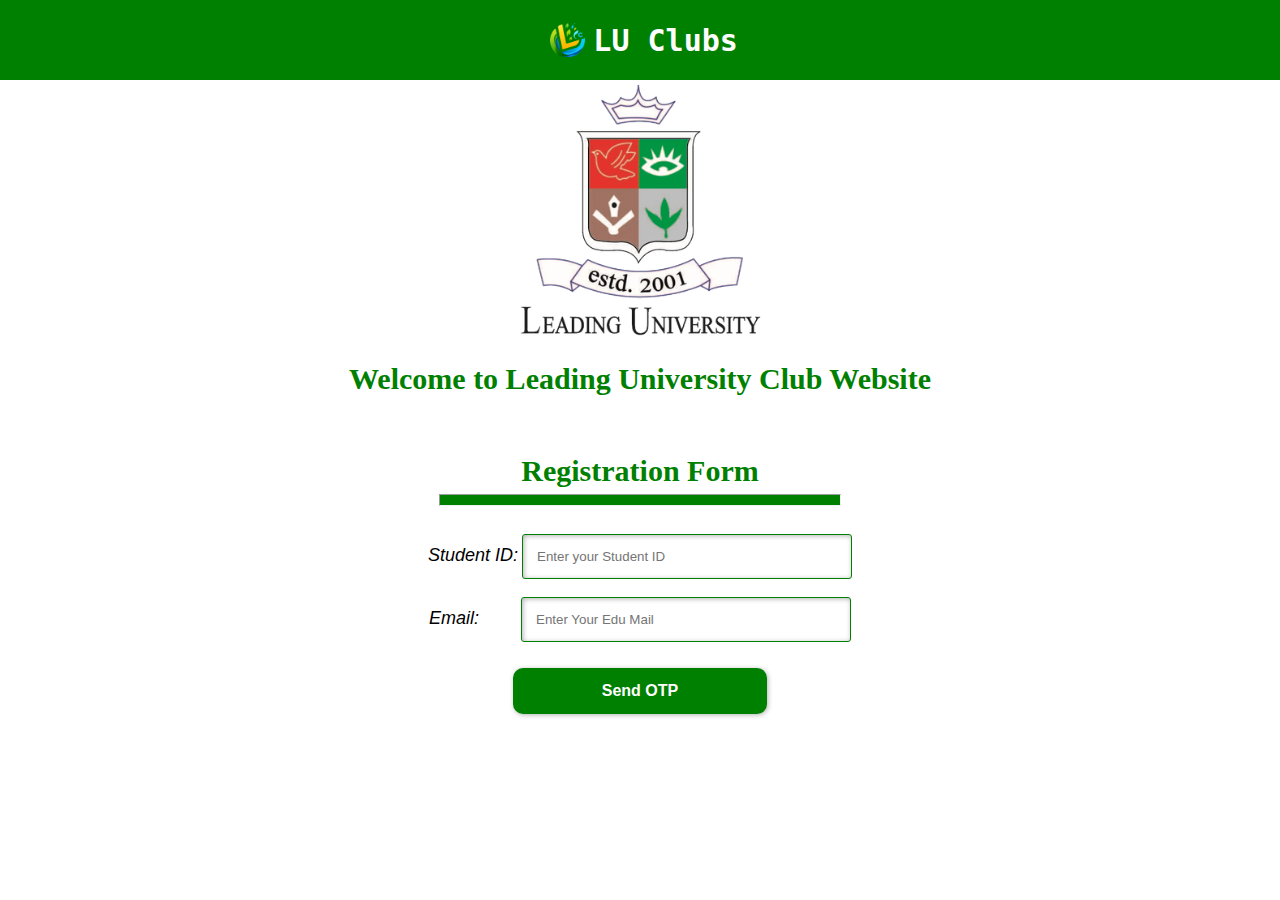
<file: index.html>
<!DOCTYPE html>
<html>
    <head>
        <title>LU Clubs </title>
        <link rel="stylesheet" href="style.css">
    </head>
    <body>
        
        <nav>
            <div class="logo">
                <img class="club-icon" src="/assets/Polish_20240112_231029231.png" alt="">
                <h1 class="heading">LU Clubs</h1>
            </div>
        </nav>

        <img src="unilogo.png">
        <h1 class="welcome">Welcome to Leading University Club Website</h1><br>
        <div class="main">
            <div class="login">
                <h1 id="login">Registration Form</h1><hr><br>
                <div class="fr">
                    <div>
                <form action="cotp.html" id="login" method="post">
                    <label>Student ID:</label>
                    <input type="number" id="stdid" placeholder="Enter your Student ID" required>
                    <br><br>

                    <label>Email:</label>
                    <input type="email" id="stdid" class="email" placeholder="Enter Your Edu Mail" required><br><br> 
                    
                    <input type="submit" id="otp" value="Send OTP">
                    </div>
                </div>
                    
                </form>
            </div>
        </div>

        <script>  
            let student_id = document.getElementById('stdid');
            let submit = document.getElementById('otp');
            
            
            
            submit.addEventListener('click', (e) => { 
                e.preventDefault()
                let value = student_id.value.toString();
                let length = value.length; 
                if(length < 10){
                    alert('Enter Valid Id');
                }
                else{
                    window.location.href = 'cotp.html';
                    alert('An OTP code is sending on your email address')
                }
            });
            
        </script>
    </body>
</html>
</file>
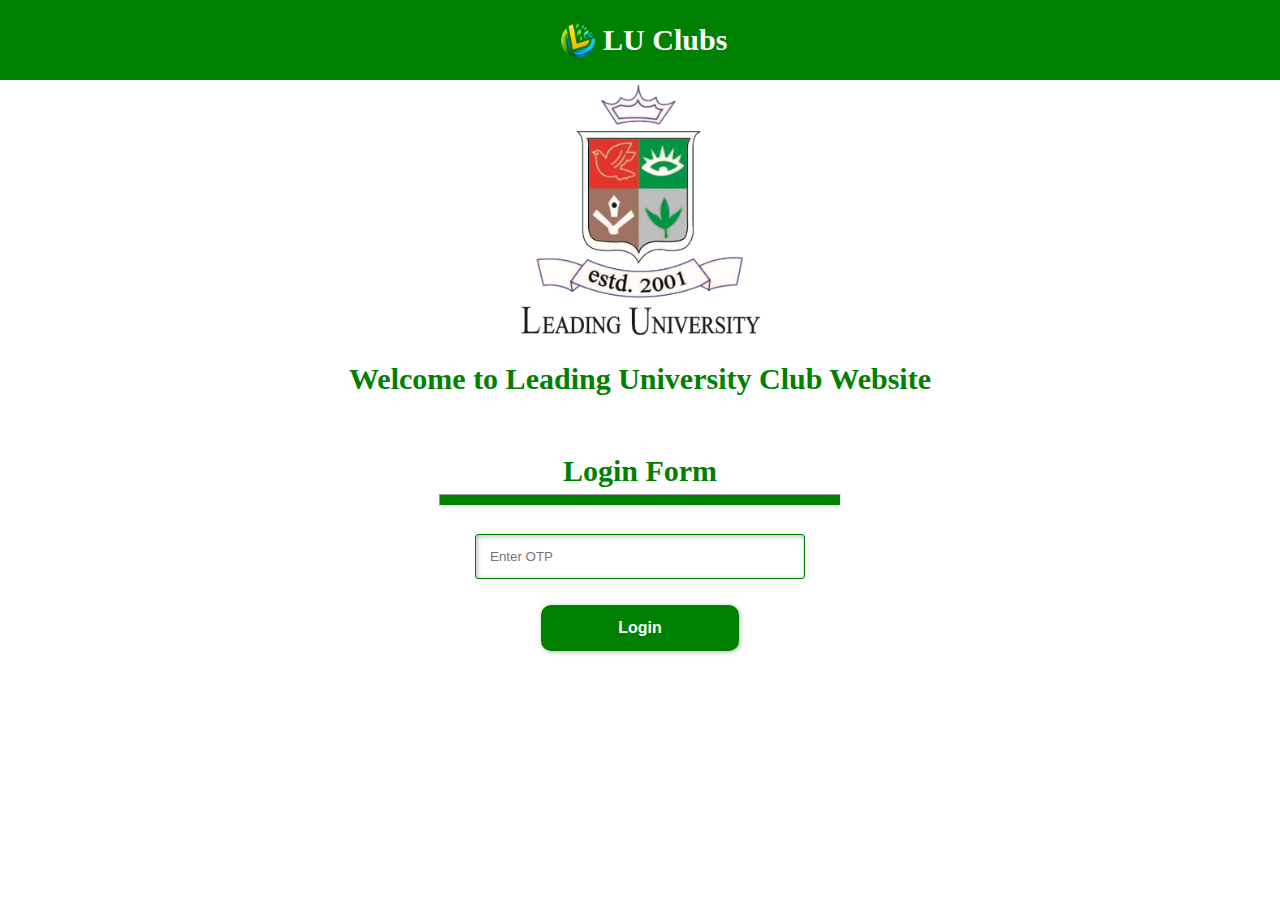
<file: cotp.html>
<!DOCTYPE html>
<html>
    <head>
        <title>LU Clubs </title>
        <link rel="stylesheet" href="cotp.css">
    </head>
    <body>

        <nav>
            <div class="logo">
                <img class="club-icon" src="/assets/Polish_20240112_231029231.png" alt="">
                <h1 class="heading">LU Clubs</h1>
            </div>
        </nav>

        <img src="unilogo.png">
        <h1>Welcome to Leading University Club Website</h1><br>
        <div class="main">
            <div class="login">
                <h1>Login Form</h1><hr><br>
            <div class="fr">
                <div>
                

                    <input type="number" id="otp" placeholder="Enter OTP" required><br><br>
                    <button id="submit">Login</button>      
                
            </div>
        </div>


            <script>
                document.getElementById('submit').addEventListener('click', (e) => {
                    e.preventDefault()
                const otp = document.getElementById('otp').value;
       
        if(otp.toString().length === 4) {
            window.location.href="home-page.html"
            alert('Successfully registered')
        } 
        else {
            alert('Enter Valid Otp');
        }
    });
            </script>
    </body>
</html>
</file>
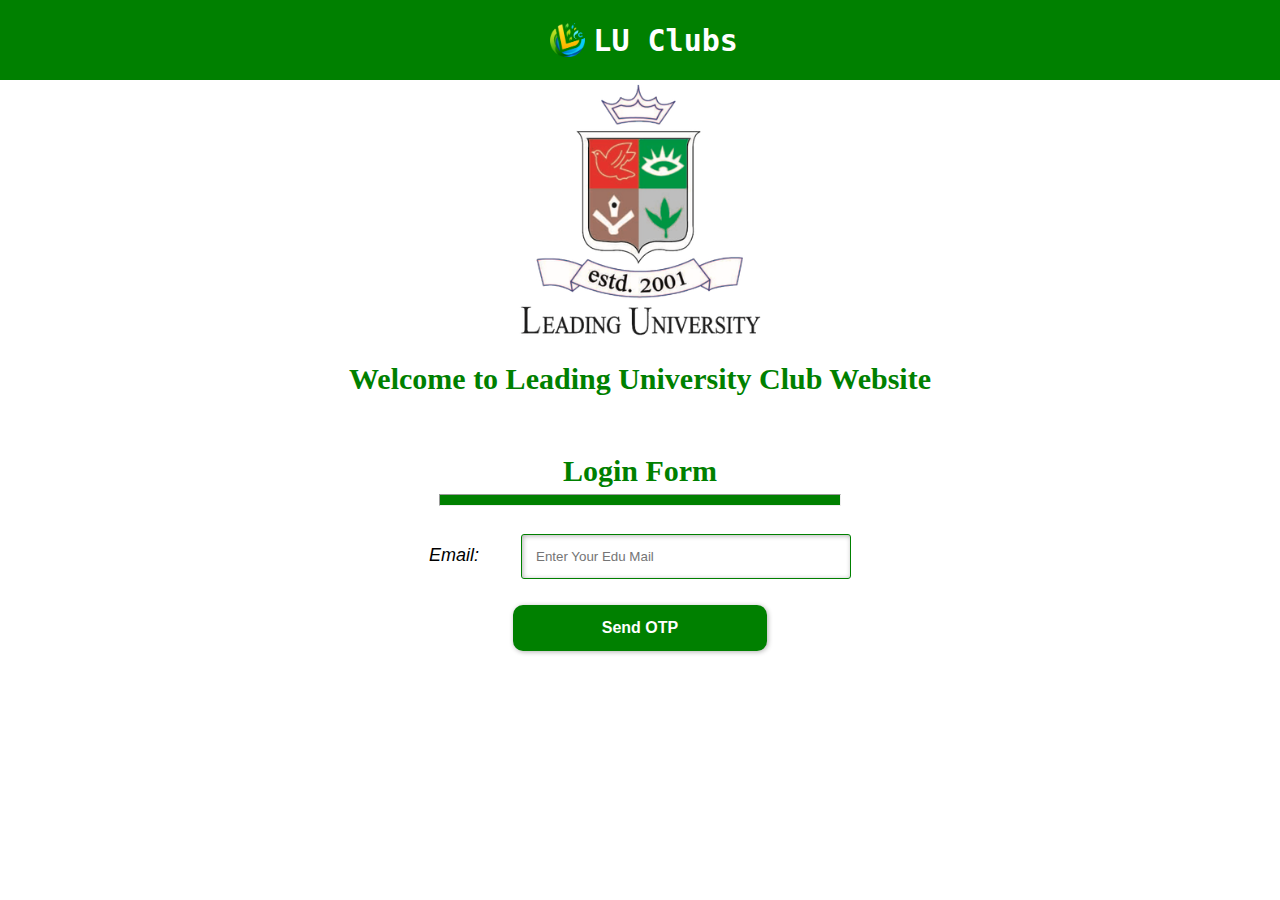
<file: login.html>
<!DOCTYPE html>
<html>
    <head>
        <title>LU Clubs </title>
        <link rel="stylesheet" href="login.css">
    </head>
    <body>

        <nav>
            <div class="logo">
                <img class="club-icon" src="/assets/Polish_20240112_231029231.png" alt="">
                <h1 class="heading">LU Clubs</h1>
            </div>
        </nav>

        <img src="unilogo.png">
        <h1 class="welcome">Welcome to Leading University Club Website</h1><br>
        <div class="main">
            <div class="login">
                <h1 id="login">Login Form</h1><hr><br>
                <div class="fr">
                    <div>
                <form action="cotp.html" id="login" method="post">
                    
                    <label>Email:</label>
                    <input type="email" id="stdid" class="email" placeholder="Enter Your Edu Mail" required> <br><br>
                    
                    <input type="submit" id="otp" value="Send OTP">
                    </div>
                </div>
                    
                </form>
            </div>
        </div>

        <script>  
            let student_id = document.getElementById('stdid');
            let submit = document.getElementById('otp');
            
            
            
            submit.addEventListener('click', (e) => { 
                e.preventDefault()
                let value = student_id.value.toString();
                let length = value.length; 
                if(length < 10){
                    alert('Enter Valid Id');
                }
                else{
                    window.location.href = 'cotp.html';
                    alert('An OTP code is sending on your email address')
                }
            });
            
        </script>
    </body>
</html>
</file>
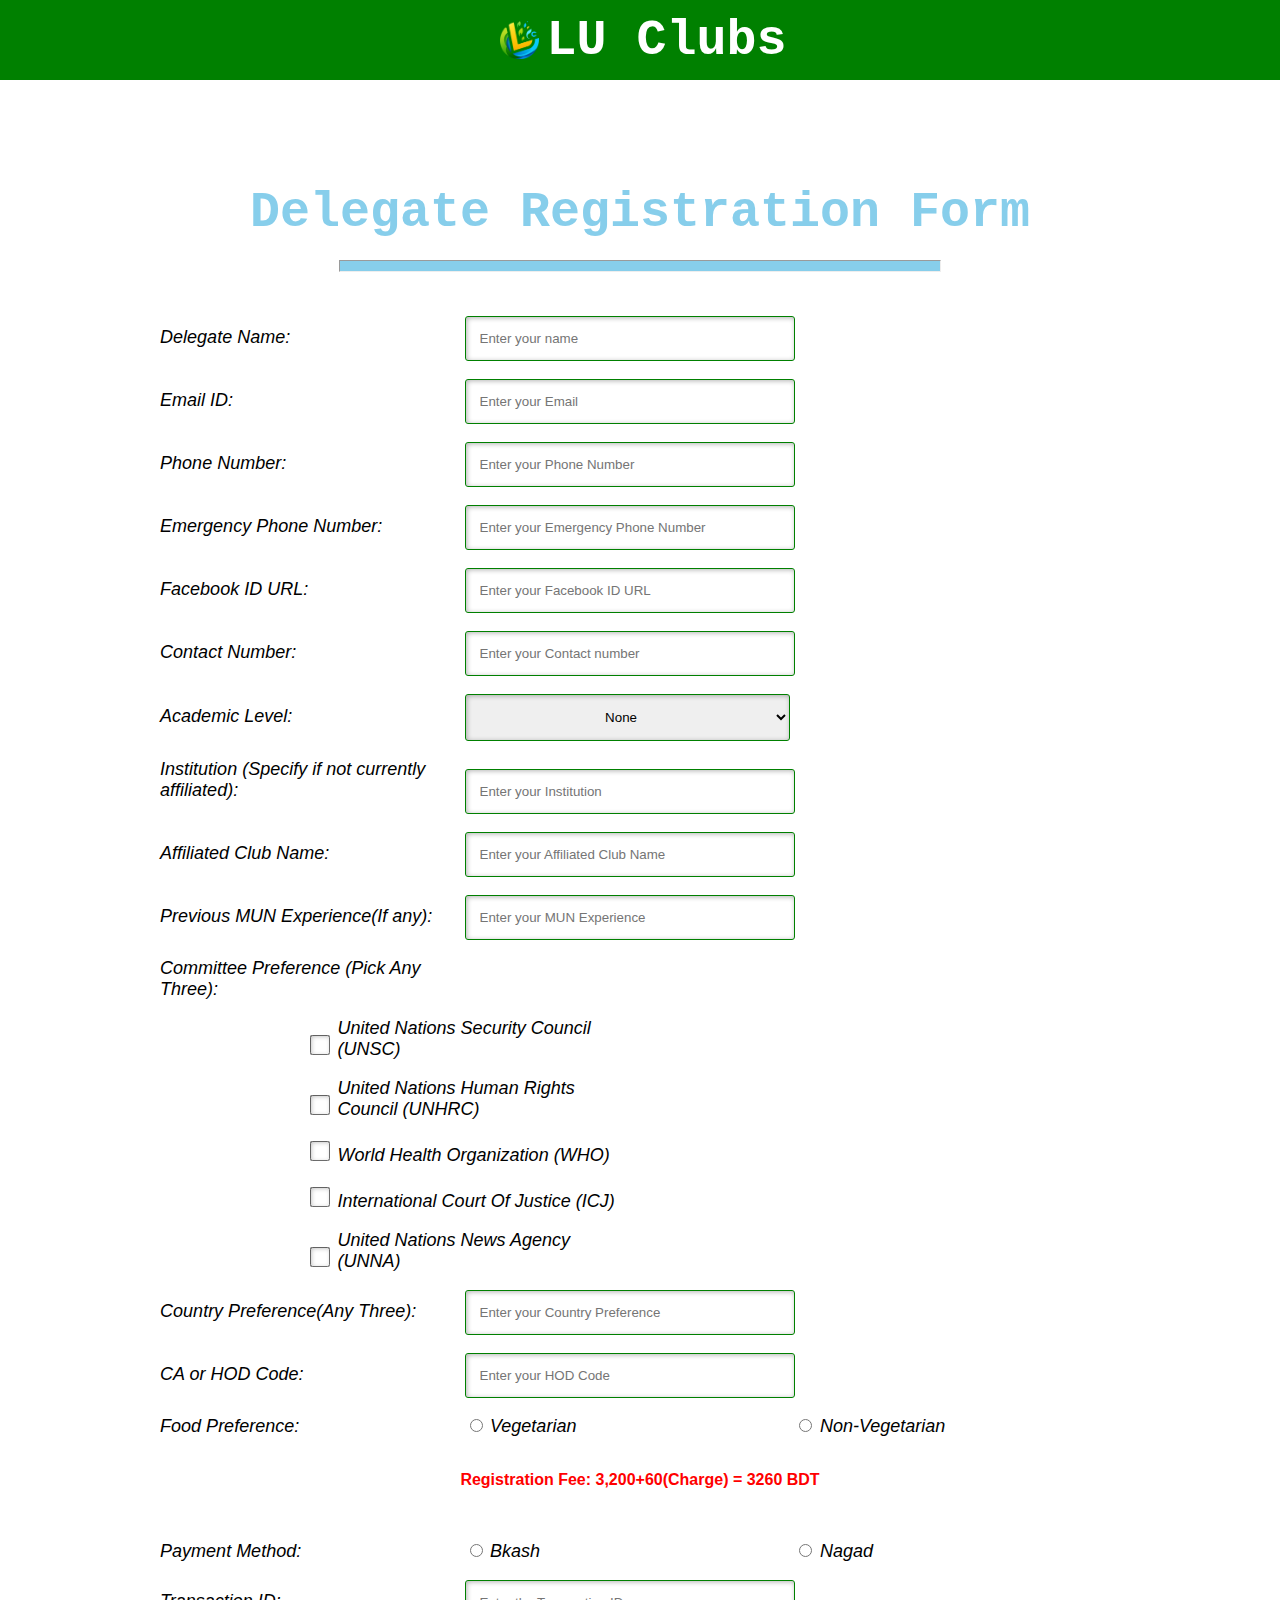
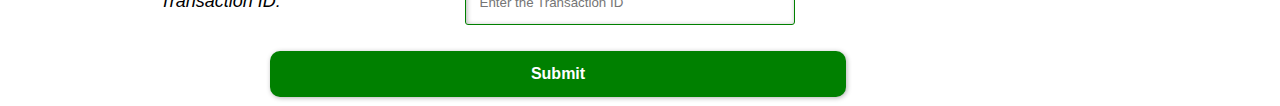
<file: LUIMUN-reg.html>
<!DOCTYPE html>
<html lang="en">
<head>
    <meta charset="UTF-8">
    <meta name="viewport" content="width=device-width, initial-scale=1.0">
    <link rel="stylesheet" href="LUIMUN-reg.css">
    <title>Document</title>
</head>
<body>
    <nav>
        <div class="logo">
            <img class="club-icon" src="/assets/Polish_20240112_231029231.png" alt="">
            <h1 class="luclubs">LU Clubs</h1>
        </div>
    </nav><br><br><br>

    <div class="main">
        <div class="login">
            <h1 class="login">Delegate Registration Form</h1><hr><br><br>

            <div class="fr">
                <div>
                <form action="#" class="login" method="post"> 

                    <label>Delegate Name:</label>
                    <input type="text" id="stdid" placeholder="Enter your name" required>
                    <br><br>

                    <label>Email ID:</label>
                    <input type="email" id="stdid" placeholder="Enter your Email" required>
                    <br><br>

                    <label>Phone Number:</label>
                    <input type="number" id="stdid" placeholder="Enter your Phone Number" required>
                    <br><br>

                    <label>Emergency Phone Number:</label>
                    <input type="number" id="stdid" placeholder="Enter your Emergency Phone Number" required>
                    <br><br>

                    <label>Facebook ID URL:</label>
                    <input type="text" id="stdid" placeholder="Enter your Facebook ID URL" required>
                    <br><br>

                    <label>Contact Number:</label>
                    <input type="number" id="stdid" placeholder="Enter your Contact number" required>
                    <br><br>

                    <label>Academic Level:</label>
<!-- make a styled dropdown for it -->
                    <select name="Academic Level" id="stdid" class="dropdown-style">
                        <option value="none">None</option>
                        <option value="School">School</option>
                        <option value="College">College</option>
                        <option value="University">University</option>
                    </select>
                    <br><br>

                    <label>Institution (Specify if not currently affiliated):</label>
                    <input type="text" id="stdid" placeholder="Enter your Institution" required>
                    <br><br>

                    <label>Affiliated Club Name:</label>
                    <input type="text" id="stdid" placeholder="Enter your Affiliated Club Name" required>
                    <br><br>

                    <label>Previous MUN Experience(If any):</label>
                    <input type="text" id="stdid" placeholder="Enter your MUN Experience">
                    <br><br>

                    <!-- <label>Committee Preference(Pick Any Three):</label>
                    <br><br>
                    <input type="checkbox" id="" value="UNSC" >
                    <label for="UNSC">United Nations Security Council (UNSC)</label>
                    <br><br>

                    <input type="checkbox" id="" value="UNHRC">
                    <label for="UNHRC">United Nations Human Rights Council (UNHRC)</label>
                    <br><br>

                    <input type="checkbox" id="" value="WHO">
                    <label for="WHO">World Health Organization (WHO)</label>
                    <br><br>

                    <input type="checkbox" id="" value="ICJ">
                    <label for="ICJ">International Court Of Justice (ICJ)</label>
                    <br><br>

                    <input type="checkbox" id="" value="UNNA">
                    <label for="UNNA">United Nations News Agency (UNNA)</label>
                    <br><br> -->

                    <label>Committee Preference (Pick Any Three):</label>
                    <br><br>
                
                    <input type="checkbox" id="UNSC" value="UNSC" onclick="limitCheckboxes()">
                    <label for="UNSC">United Nations Security Council (UNSC)</label>
                    <br><br>
                
                    <input type="checkbox" id="UNHRC" value="UNHRC" onclick="limitCheckboxes()">
                    <label for="UNHRC">United Nations Human Rights Council (UNHRC)</label>
                    <br><br>
                
                    <input type="checkbox" id="WHO" value="WHO" onclick="limitCheckboxes()">
                    <label for="WHO">World Health Organization (WHO)</label>
                    <br><br>
                
                    <input type="checkbox" id="ICJ" value="ICJ" onclick="limitCheckboxes()">
                    <label for="ICJ">International Court Of Justice (ICJ)</label>
                    <br><br>
                
                    <input type="checkbox" id="UNNA" value="UNNA" onclick="limitCheckboxes()">
                    <label for="UNNA">United Nations News Agency (UNNA)</label>
                    <br><br>

                    <label>Country Preference(Any Three):</label>
                    <input type="text" id="stdid" placeholder="Enter your Country Preference" required>
                    <br><br>

                    <label>CA or HOD Code:</label>
                    <input type="number" id="stdid" placeholder="Enter your HOD Code">
                    <br><br>

                    <label>Food Preference:</label>
                    <input type="radio" id="" value="Vegetarian">
                    <label for="Vegetarian">Vegetarian</label>

                    <input type="radio" id="" value="Non-Vegetarian">
                    <label for="Non-Vegetarian">Non-Vegetarian</label>
                    <br><br>

                    <p><b>Registration Fee: 3,200+60(Charge) = 3260 BDT</b></p>
                    <br><br>

                    <label>Payment Method:</label>
                    <input type="radio" id="" value="Bkash">
                    <label for="Bkash">Bkash</label>

                    <input type="radio" id="" value="Nagad">
                    <label for="Nagad">Nagad</label>
                    <br><br>
                    
                    <label>Transaction ID:</label>
                    <input type="text" id="stdid" placeholder="Enter the Transaction ID">
                    <br><br>

                    <input type="submit" id="otp" value="Submit">
                
            </div>
                </div>
                </form>
        </div>
    </div>    

    <script>
                function limitCheckboxes() {
            var checkboxes = document.querySelectorAll('input[type="checkbox"]');
            var checkedCount = 0;

            checkboxes.forEach(function(checkbox) {
                checkbox.addEventListener('change', function() {
                    if (this.checked) {
                        checkedCount++;
                    } else {
                        checkedCount--;
                    }

                    if (checkedCount > 3) {
                        alert("You can select only three committees.");
                        this.checked = false;
                        checkedCount--;
                    }
                });
            });
        }

    </script>
</body>
</html>
</file>
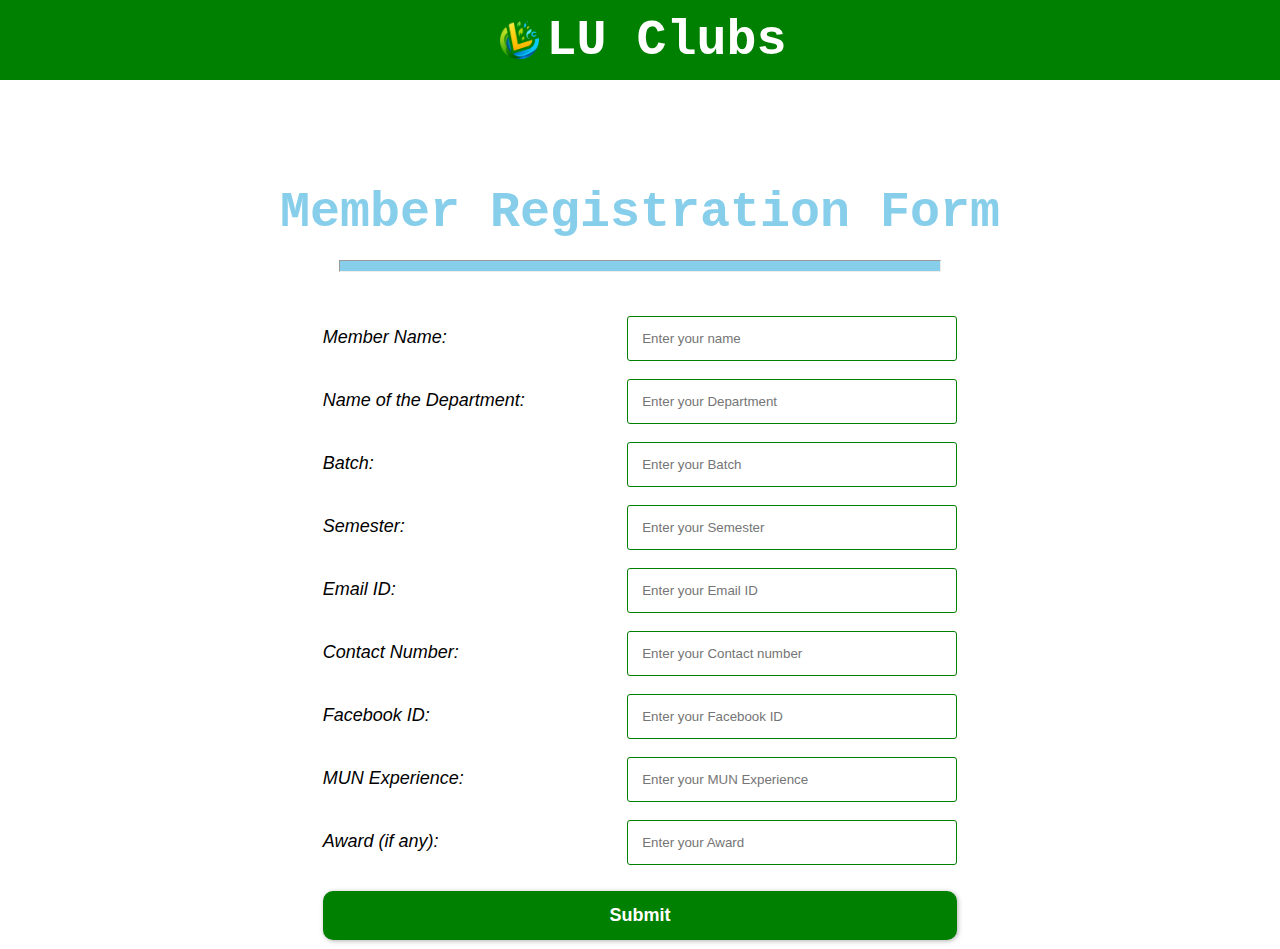
<file: LUMUNA-member_reg.html>
<!DOCTYPE html>
<html lang="en">
<head>
    <meta charset="UTF-8">
    <meta name="viewport" content="width=device-width, initial-scale=1.0">
    <link rel="stylesheet" href="LUMUNA-member_reg.css">
    <title>Document</title>
</head>
<body>
    <nav>

        <div class="logo">
            <img class="club-icon" src="/assets/Polish_20240112_231029231.png" alt="">
            <h1 class="luclubs">LU Clubs</h1>
        </div>
    </nav><br><br><br>

    <div class="main">
        <div class="">
            <h1 class="">Member Registration Form</h1><hr><br><br>

            <div class="fr">
                <div>
                <form action="#" class="login" method="post">   
                    <label>Member Name:</label>
                    <input type="text" id="stdid" placeholder="Enter your name" required>
                    <br><br>

                    <label>Name of the Department:</label>
                    <input type="text" id="stdid" placeholder="Enter your Department" required>
                    <br><br>

                    <label>Batch:</label>
                    <input type="number" id="stdid" placeholder="Enter your Batch" required max="2" min="2">
                    <br><br>

                    <label>Semester:</label>
                    <input type="number" id="stdid" placeholder="Enter your Semester" required max="1">
                    <br><br>

                    <label>Email ID:</label>
                    <input type="email" id="stdid" placeholder="Enter your Email ID" required>
                    <br><br>

                    <label>Contact Number:</label>
                    <input type="number" id="stdid" placeholder="Enter your Contact number" min="11" max="11" required>
                    <br><br>

                    <label>Facebook ID:</label>
                    <input type="text" id="stdid" placeholder="Enter your Facebook ID" required>
                    <br><br>

                    <label>MUN Experience:</label>
                    <input type="text" id="stdid" placeholder="Enter your MUN Experience" required>
                    <br><br>

                    <label>Award (if any):</label>
                    <input type="text" id="stdid" placeholder="Enter your Award">
                    <br><br>

                    <input class="submit" type="submit" id="otp" value="Submit">
              
              
                </div>
            </form>
            </div>
              
        </div>
    </div>    
</body>
</html>
</file>
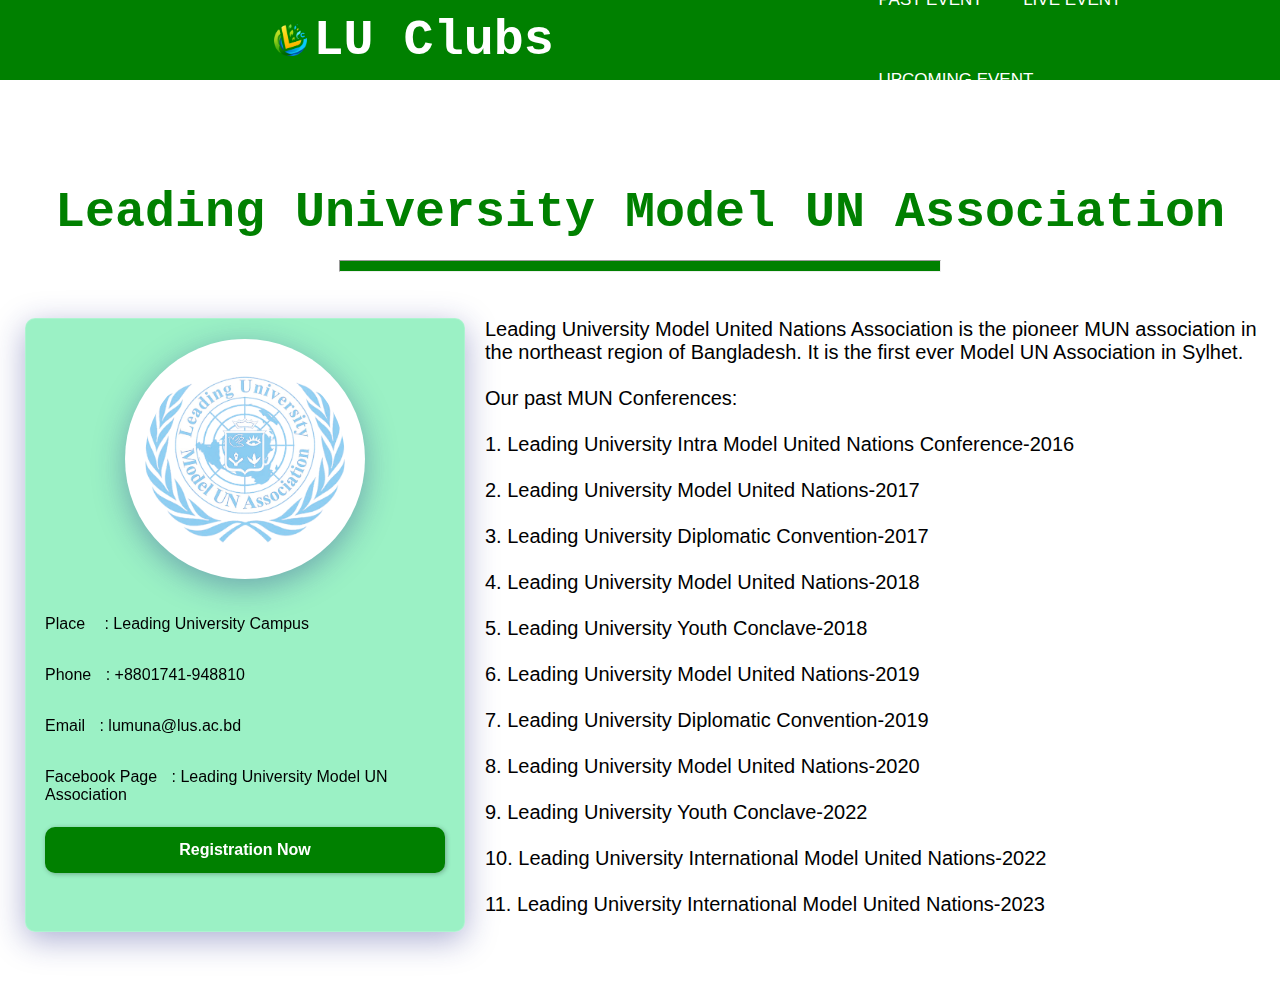
<file: LUMUNA.html>
<!DOCTYPE html>
<html lang="en">
<head>
    <meta charset="UTF-8">
    <meta name="viewport" content="width=device-width, initial-scale=1.0">
    <title>LU Clubs</title>
    <link rel="stylesheet" href="LUMUNA.css">
</head>
<body>
    <nav>
        <div></div>
        <div></div>
        <div></div>

        <div class="logo">
            <img class="club-icon" src="/assets/Polish_20240112_231029231.png" alt="">
            <h1 class="luclubs">LU Clubs</h1>
        </div>
        <ul> 
            <li><a class="past-event" href="#">Past Event</a></li>
            <li><a class="live-event" href="#">Live Event</a></li>
            <li><a class="upcoming-event" href="#">Upcoming Event</a></li>
        </ul>
    </nav><br><br><br>

    <div class="main">
        <div class="login">
            <h1>Leading University Model UN Association</h1><hr><br>
        
            <div class="card"> 

<!-- left section -->
                <div class="img-container">
                    <div>
                        <div class="get-ticket"><img class="card-image" src="assets/LUMUNA.png" alt=""><br><br><br>
                        </div>  
                    <p class="place">Place <span class="gap-span">: Leading University Campus </span></p>
                    <p class="phone">Phone <span class="gap-phone">: +8801741-948810 </span></p>
                    <p class="email">Email <a href="mailto:lumuna@lus.ac.bd" class="gap-email mail"> : lumuna@lus.ac.bd</a></p>
                    <p class="fbpage">Facebook Page <span class="gap-fbpage"> : <a class="fbpage-link" href="https://www.facebook.com/LUMUNA.SYLHET"> Leading University Model UN Association</a></span></p>
    
                    <div class="get-ticket">
                        <a class="get" href="LUMUNA-member_reg.html">Registration Now</a> 
                    </div>  
                </div>
                    </div>
<!-- right section -->
                <div>
                    <p class="description">
                        Leading University Model United Nations Association is the pioneer MUN association in the northeast region of Bangladesh.
                        It is the first ever Model UN Association in Sylhet. <br><br>
    
                        Our past MUN Conferences: <br><br>
    
                        1. Leading University Intra Model United Nations Conference-2016 <br><br>
                        2. Leading University Model United Nations-2017 <br><br>
                        3. Leading University Diplomatic Convention-2017 <br><br>
                        4. Leading University Model United Nations-2018 <br><br>
                        5. Leading University Youth Conclave-2018 <br><br>
                        6. Leading University Model United Nations-2019 <br><br>
                        7. Leading University Diplomatic Convention-2019 <br><br>
                        8. Leading University Model United Nations-2020 <br><br>
                        9. Leading University Youth Conclave-2022 <br><br>
                        10. Leading University International Model United Nations-2022 <br><br>
                        11. Leading University International Model United Nations-2023
                    
                    </p>
                </div>
        
            </div>
        
        </div>
    </div>

</body>
</html>
</file>
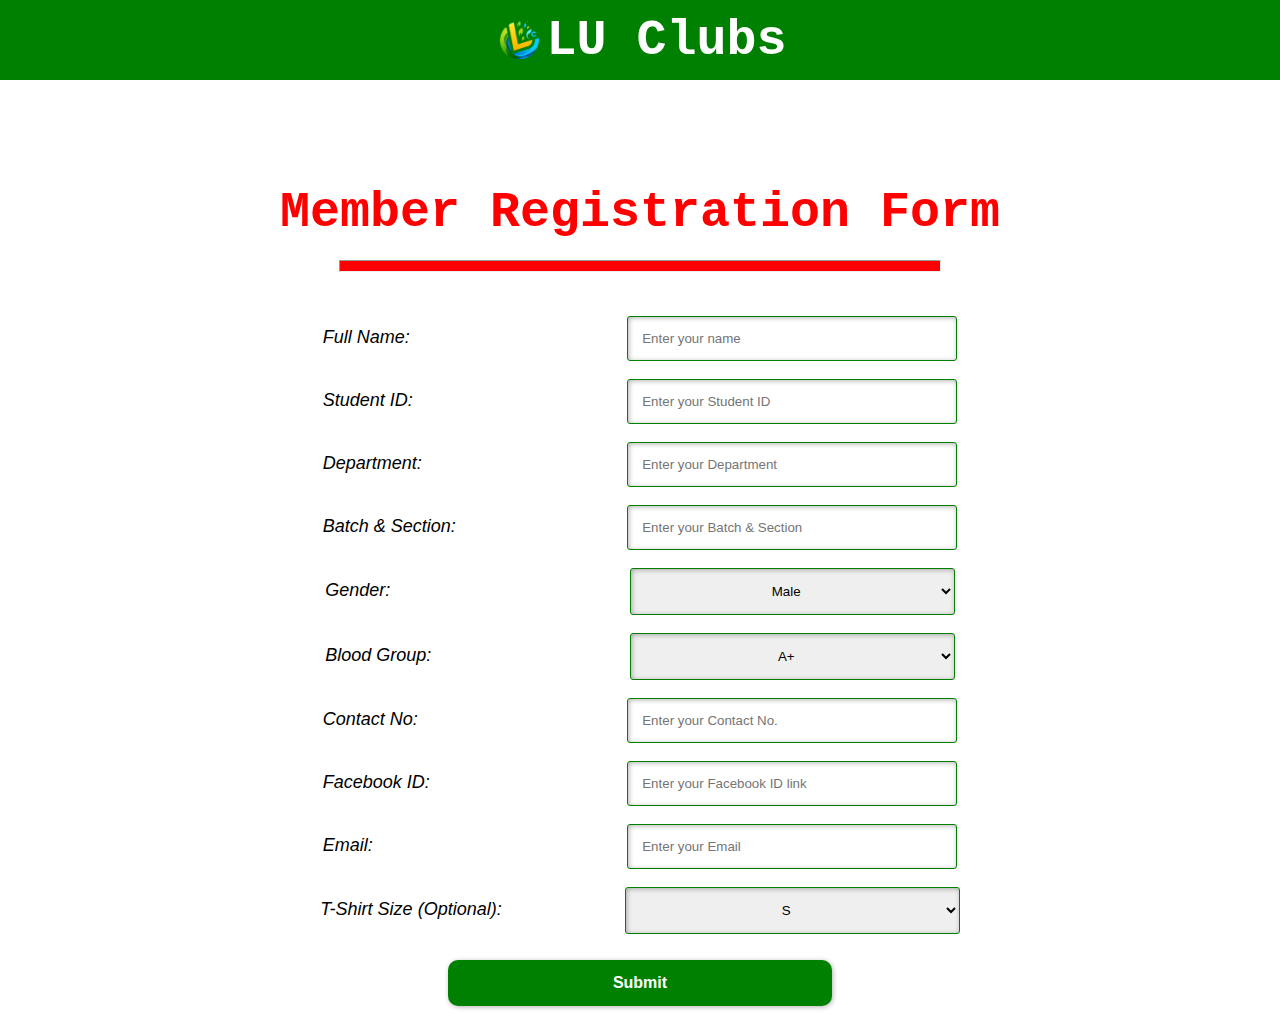
<file: ORPHEUS-member_reg.html>
<!DOCTYPE html>
<html lang="en">
<head>
    <meta charset="UTF-8">
    <meta name="viewport" content="width=device-width, initial-scale=1.0">
    <link rel="stylesheet" href="ORPHEUS-member_reg.css">
    <title>Document</title>
</head>
<body>
    <nav>
        <div class="logo">
            <img class="club-icon" src="/assets/Polish_20240112_231029231.png" alt="">
            <h1 class="luclubs">LU Clubs</h1>
        </div>
    </nav><br><br><br>

    <div class="main">
        <div class="login">
            <h1 class="login">Member Registration Form</h1><hr><br><br>

            <div class="fr">
                <div>
                <form action="#" class="login" method="post">   
                    <label>Full Name:</label>
                    <input type="text" id="stdid" placeholder="Enter your name" min="10" max="15" required>
                    <br><br>

                    <label>Student ID:</label>
                    <input type="number" id="stdid" placeholder="Enter your Student ID" required>
                    <br><br>

                    <label>Department:</label>
                    <input type="text" id="stdid" placeholder="Enter your Department" required>
                    <br><br>

                    <label>Batch & Section:</label>
                    <input type="text" id="stdid" placeholder="Enter your Batch & Section" required>
                    <br><br>
                    <label>Gender:</label>
                    <!-- gender dropdown -->


                    <select name="bloodgroup" id="bloodgroup">'
                        <option value="1">Male</option>
                        <option value="2">Female</option> 
                    </select>
                        <br>
                        <br>
                    <label>Blood Group:</label>
                  <!-- dropdown for blood group -->
                    <select name="bloodgroup" id="bloodgroup">
                        <option value="A+">A+</option>
                        <option value="B+">B+</option>
                        <option value="AB+">AB+</option>
                        <option value="O+">O+</option>
                        <option value="A-">A-</option>
                        <option value="B-">B-</option>
                        <option value="AB-">AB-</option>
                        <option value="O-">O-</option>
                    </select>
                    <br><br>



                    <label>Contact No:</label>
                    <input type="number" id="stdid" placeholder="Enter your Contact No." min="11" max="11" required>
                    <br><br>

                    <label>Facebook ID:</label>
                    <input type="text" id="stdid" placeholder="Enter your Facebook ID link" required>
                    <br><br>

                    <label>Email:</label>
                    <input type="text" id="stdid" placeholder="Enter your Email" required>
                    <br><br>

                    <label>T-Shirt Size (Optional):</label>
                <!-- dropdown for tshirt -->
                    <select name="tshirt" id="tshirt">
                        <option value="S">S</option>
                        <option value="M">M</option>
                        <option value="L">L</option>
                    </select>

                    

                    <br><br>

                    <input type="submit" id="otp" value="Submit">
                
            </div>
                </div>
                </form>
        </div>
    </div>    
</body>
</html>
</file>
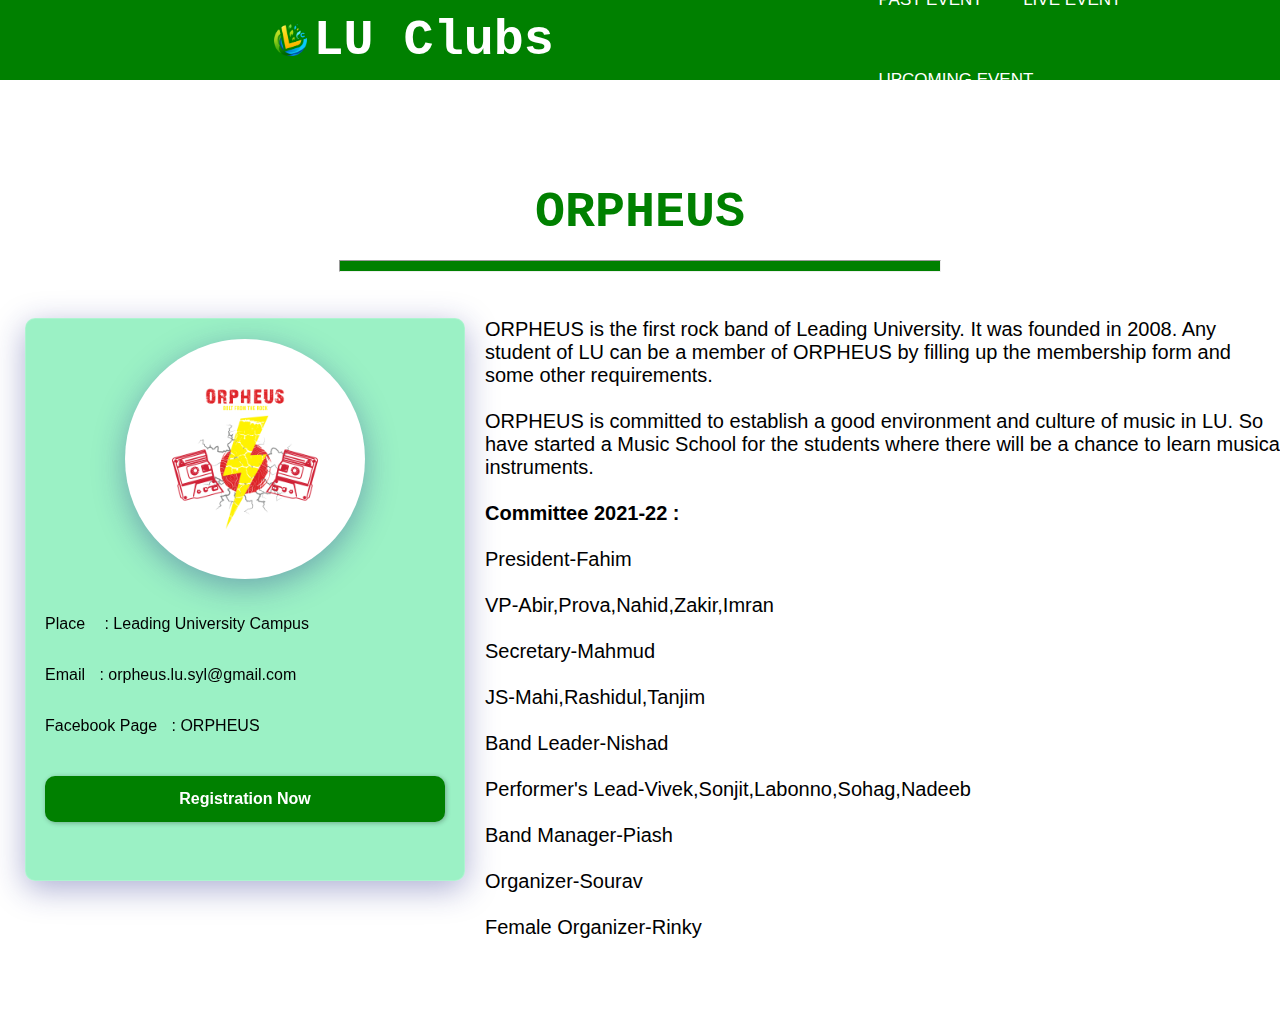
<file: ORPHEUS.html>
<!DOCTYPE html>
<html lang="en">
<head>
    <meta charset="UTF-8">
    <meta name="viewport" content="width=device-width, initial-scale=1.0">
    <title>LU Clubs</title>
    <link rel="stylesheet" href="ORPHEUS.css">
</head>
<body>
    <nav>
        <div></div>
        <div></div>
        <div></div>

        <div class="logo">
            <img class="club-icon" src="/assets/Polish_20240112_231029231.png" alt="">
            <h1 class="luclubs">LU Clubs</h1>
        </div>

        <ul> 
            <li><a class="past-event" href="#">Past Event</a></li>
            <li><a class="live-event" href="#">Live Event</a></li>
            <li><a class="upcoming-event" href="#">Upcoming Event</a></li>
        </ul>
    </nav><br><br><br>

    <div class="main">
        <div class="login">
            <h1>ORPHEUS</h1><hr><br>
        
            <div class="card"> 

<!-- left section -->
                <div class="img-container">
                    <div>
                        <div class="get-ticket"><img class="card-image" src="assets/Artboard 1.png" alt=""><br><br><br>
                        </div>  
                    <p class="place">Place <span class="gap-span">: Leading University Campus </span></p>
                    <p class="email">Email <a href="mailto:orpheus.lu.syl@gmail.com" class="gap-email mail"> : orpheus.lu.syl@gmail.com</a></p>
                    <p class="fbpage">Facebook Page <span class="gap-fbpage"> : <a class="fbpage-link" href="https://www.facebook.com/orpheus.lu"> ORPHEUS</a></span></p>
    
                    <div class="get-ticket">
                        <a class="get" href="ORPHEUS-member_reg.html">Registration Now</a><br> 
                    </div>
                    
                </div>
                    </div>
<!-- right section -->
                <div>
                    <p class="description">
                        ORPHEUS is the first rock band of Leading University. It was founded in 2008. 
                        Any student of LU can be a member of ORPHEUS by filling up the membership form
                        and some other requirements. <br><br>
    
                        ORPHEUS is committed to establish a good environment and culture of music in LU. 
                        So have started a Music School for the students where there will be a chance to 
                        learn musical instruments.<br><br>
    
                        <b>Committee 2021-22 : </b><br><br>
                        President-Fahim <br><br>
                        VP-Abir,Prova,Nahid,Zakir,Imran <br><br>
                        Secretary-Mahmud <br><br>
                        JS-Mahi,Rashidul,Tanjim<br><br>
                        Band Leader-Nishad <br><br>
                        Performer's Lead-Vivek,Sonjit,Labonno,Sohag,Nadeeb <br><br>
                        Band Manager-Piash <br><br>
                        Organizer-Sourav <br><br>
                        Female Organizer-Rinky <br><br>
                    
                    </p>
                </div>
        
            </div>
        
        </div>
    </div>

</body>
</html>
</file>
<file: style.css>
body{
    padding: 0;
    margin: 0;
}

img{
    display: block;
    margin-left: auto;
    margin-right: auto;
    width: 250px;
}

nav{
  background: green;
  height: 80px;
  width: 100%;
  display: flex;
  justify-content: space-around;
  align-items: center;
}

.logo{
  display: flex;
  align-items: center;
  justify-content: center; 
} 

.club-icon{
  width: 4%;
  margin: 0 8px;
}

.heading{
    text-align: center;
    color: white;
    background-color: green;
    margin: 0;
    padding: 0;
    font-family: 'Share Tech Mono', monospace;
}

.welcome{
  text-align: center;
  color: green;
}

hr{
  height: 10px;
  width: 400px;
  background-color: green;
  margin-top: -15px;
  margin-bottom: 10px;
}

h1{
    text-align: center;
    color:green;
    font-size: 30px;
}

label{
  font-family: sans-serif;
  font-size: 18px;
  font-style: italic;
}

input#stdid{
  width: 300px;
  border: 1px solid green;
  border-radius: 3px;
  outline: 0;
  padding: 14px;
  background-color: none;
  box-shadow: inset 1px 1px 5px rgba(0,0,0,0.3);
}

.email{
  margin-left: 38px;
}

.fr{
    display: flex;
    justify-content: center;
    align-items: center;
    text-align: center;
    margin: 0 auto;
}

input#otp { 
    background-color: green;
    color: white;
    padding: 14px 20px;
    font-size: 16px;
    margin: 8px 0;
    border: none;
    cursor: pointer;
    width: 60%;
    border-radius: 10px;
    font-weight: 600;
    box-shadow: 1px 1px 5px rgba(0,0,0,0.3);
  }
  
  input#otp:hover {
    color: black;
    box-shadow: 0 0 5px #ffee10;
    text-shadow: 0 0 5px #ffee10;
    background-color: orangered;
    transition: 0.5s ease-in-out;
  }

  a{
    color: white;
  }

  a:link {              
    text-decoration: none; /* For remove Underline of the Send OTP button */
}
</file>
<file: cotp.css>
body{
    padding: 0;
    margin: 0;
}

img{
    display: block;
    margin-left: auto;
    margin-right: auto;
    width: 250px;
}

nav{
  background: green;
  height: 80px;
  width: 100%;
  display: flex;
  justify-content: space-around;
  align-items: center;
}

.logo{
  display: flex;
  align-items: center;
  justify-content: center; 
} 

.club-icon{
  width: 4%;
  margin: 0 8px;
}

.heading{
    text-align: center;
    color: white;
    background-color: green;
    margin: 0;
    padding: 0;
}

hr{
    height: 10px;
    width: 400px;
    background-color: green;
    margin-top: -15px;
    margin-bottom: 10px;
  }

h1{
    text-align: center;
    color:green;
    font-size: 30px;
}

input#otp{
    width: 300px;
    border: 1px solid green;
    border-radius: 3px;
    outline: 0;
    padding: 14px;
    background-color: none;
    box-shadow: inset 1px 1px 5px rgba(0,0,0,0.3);
  }

.fr{
    display: flex;
    justify-content: center;
    align-items: center;
    text-align: center;
}

button {
    background-color: green;
    color: white;
    padding: 14px 20px;
    font-size: 16px;
    margin: 8px 0;
    border: none;
    cursor: pointer;
    width: 60%;
    border-radius: 10px;
    font-weight: 600;
    box-shadow: 1px 1px 5px rgba(0,0,0,0.3);
  }
  
  button:hover {
    color: black;
    box-shadow: 0 0 5px #ffee10;
    text-shadow: 0 0 5px #ffee10;
    background-color: orangered;
    transition: 0.5s ease-in-out;
  }
</file>
<file: login.css>
body{
    padding: 0;
    margin: 0;
}

img{
    display: block;
    margin-left: auto;
    margin-right: auto;
    width: 250px;
}

nav{
  background: green;
  height: 80px;
  width: 100%;
  display: flex;
  justify-content: space-around;
  align-items: center;
}

.logo{
  display: flex;
  align-items: center;
  justify-content: center; 
} 

.club-icon{
  width: 4%;
  margin: 0 8px;
}

.heading{
    text-align: center;
    color: white;
    background-color: green;
    margin: 0;
    padding: 0;
    font-family: 'Share Tech Mono', monospace;
}

.welcome{
  text-align: center;
  color: green;
}

hr{
  height: 10px;
  width: 400px;
  background-color: green;
  margin-top: -15px;
  margin-bottom: 10px;
}

h1{
    text-align: center;
    color:green;
    font-size: 30px;
}

label{
  font-family: sans-serif;
  font-size: 18px;
  font-style: italic;
}

input#stdid{
  width: 300px;
  border: 1px solid green;
  border-radius: 3px;
  outline: 0;
  padding: 14px;
  background-color: none;
  box-shadow: inset 1px 1px 5px rgba(0,0,0,0.3);
}

.email{
  margin-left: 38px;
}

.fr{
    display: flex;
    justify-content: center;
    align-items: center;
    text-align: center;
    margin: 0 auto;
}

input#otp { 
    background-color: green;
    color: white;
    padding: 14px 20px;
    font-size: 16px;
    margin: 8px 0;
    border: none;
    cursor: pointer;
    width: 60%;
    border-radius: 10px;
    font-weight: 600;
    box-shadow: 1px 1px 5px rgba(0,0,0,0.3);
  }
  
  input#otp:hover {
    color: black;
    box-shadow: 0 0 5px #ffee10;
    text-shadow: 0 0 5px #ffee10;
    background-color: orangered;
    transition: 0.5s ease-in-out;
  }

  a{
    color: white;
  }

  a:link {              
    text-decoration: none; /* For remove Underline of the Send OTP button */
}
</file>
<file: LUIMUN-reg.css>
body{
    padding: 0;
    margin: 0;
    font-family: sans-serif;
    width: 100%;
    overflow-x: hidden; 
}

nav{
    background: green;
    height: 80px;
    width: 100%;
    display: flex;
    justify-content: space-around;
    align-items: center;
}

.logo{
    display: flex;
    align-items: center;
    justify-content: center; 
} 

.club-icon{
    width: 4%;
    margin: 0 7px;
}

.luclubs{
    text-align: center;
    color: rgb(255, 255, 255);
    background-color: green;
    margin: 0;
    padding: 0;
    font-family: 'Share Tech Mono', monospace; 
}

h1{
    text-align: center;
    color: skyblue; 
    font-family: 'Share Tech Mono', monospace;
    font-size: 50px;
    margin-top: 50px; 
}

hr{
    height: 10px;
    width: 600px;
    background-color: skyblue;
    margin-top: -15px; 
}

label{
    font-family: sans-serif;
    font-size: 18px;
    font-style: italic;
    
    width: 300px;
    display: inline-block;
    text-align: left;
}

  
input#stdid{
    width: 300px;
    border: 1px solid green;
    border-radius: 3px;
    outline: 0;
    padding: 14px;
    background-color: none;
    box-shadow: inset 1px 1px 5px rgba(0,0,0,0.3);
}

.fr{
    display: flex;
    justify-content: center;
    align-items: center; 
    margin: 0 auto; 
}

input#otp { 
    background-color: green;
    color: white;
    padding: 14px 20px;
    font-size: 16px;
    margin: 8px 0;
    border: none;
    cursor: pointer;
    width: 60%;
    border-radius: 10px;
    font-weight: 600;
    box-shadow: 1px 1px 5px rgba(0,0,0,0.3);
    margin-left: 110px;
}
  
input#otp:hover {
    color: black;
    box-shadow: 0 0 5px #ffee10;
    text-shadow: 0 0 5px #ffee10;
    background-color: white;
    transition: 0.5s ease-in-out;
}

p{
    color: red;
    text-align: center;
}

.dropdown-style{
    
    width: 325px;
    border: 1px solid green;
    border-radius: 3px;
    outline: 0;
    padding: 14px;
    background-color: none;
    box-shadow: inset 1px 1px 5px rgba(0,0,0,0.3);
}

/* style dropdown inner */
.dropdown-style option{
    font-size: 16px;
    font-weight: 600;
    font-family: sans-serif;
    color: black;
    background-color: white;
    text-align: center;
    border: 1px solid green;
    border-radius: 3px;
    outline: 0;
    padding: 14px;
    background-color: none;
    box-shadow: inset 1px 1px 5px rgba(0,0,0,0.3);
}

/* style dropdown outer */
.dropdown-style select{
    font-size: 16px;
    font-weight: 600;
    font-family: sans-serif;
    color: black;
    background-color: white;
    text-align: center;
    border: 1px solid green;
    border-radius: 3px;
    outline: 0;
    padding: 14px;
    background-color: none;
    box-shadow: inset 1px 1px 5px rgba(0,0,0,0.3);
} 

/* center the checkbox */
input[type="checkbox"]{
    margin-left: 150px;
}

/* style the checkbox */
input[type="checkbox"]{
    width: 20px;
    height: 20px;
    background-color: green;
    border-radius: 3px;
    outline: 0;
    padding: 14px;
    box-shadow: inset 1px 1px 5px rgba(0,0,0,0.3);
}

/* style the checkbox when checked */
input[type="checkbox"]:checked{
    background-color: white;
    box-shadow: 0 0 5px #ffee10;
    text-shadow: 0 0 5px #ffee10;
    transition: 0.5s ease-in-out;
}

/* style the checkbox label */
label#checkbox-label{
    font-family: sans-serif;
    font-size: 16px;
    font-weight: 600;
    color: black;
    text-align: left;
    margin-left: 10px;
}
</file>
<file: LUMUNA-member_reg.css>
body{
    padding: 0;
    margin: 0;
    font-family: sans-serif;
    width: 100%;
    overflow-x: hidden; 
}

nav{
    background: green;
    height: 80px;
    width: 100%;
    display: flex;
    justify-content: space-around;
    align-items: center;
}

.logo{
    display: flex;
    align-items: center;
    justify-content: center; 
} 

.club-icon{
    width: 4%;
    margin: 0 7px;
}

.luclubs{
    text-align: center;
    color: rgb(255, 255, 255);
    background-color: green;
    margin: 0;
    padding: 0;
    font-family: 'Share Tech Mono', monospace; 
}

h1{
    text-align: center;
    color: skyblue; 
    font-family: 'Share Tech Mono', monospace;
    font-size: 50px;
    margin-top: 50px; 
}

hr{
    height: 10px;
    width: 600px;
    background-color: skyblue;
    margin-top: -15px; 
}

label{
    font-family: sans-serif;
    font-size: 18px;
    font-style: italic;  
    width: 300px;
    display: inline-block;
    text-align: left;

}
  
input#stdid{
    width: 300px;
    border: 1px solid green;
    border-radius: 3px;
    outline: 0;
    padding: 14px;
    background-color: none;
}

.fr{
    width: 100%; 
    display: flex;
    justify-content: center;
    align-items: center;    
}

input#otp {  
    width: 100%;
    background-color: green;
    color: white;
    padding: 14px 20px;
    font-size: 18px;
    margin: 8px 0;
    border: none;
    cursor: pointer; 
    border-radius: 10px;
    font-weight: 600;
    box-shadow: 1px 1px 5px rgba(0,0,0,0.3); ;
}
  
input#otp:hover {
    color: black;
    box-shadow: 0 0 5px #ffee10;
    text-shadow: 0 0 5px #ffee10;
    background-color: white;
    transition: 0.5s ease-in-out;

}
</file>
<file: LUMUNA.css>
body{
    padding: 0;
    margin: 0;
    font-family: sans-serif;
    width: 100%;
    overflow-x: hidden; 
}

nav{
    background: green;
    height: 80px;
    width: 100%;
    display: flex;
    justify-content: space-around;
    align-items: center;
}

.logo{
    display: flex;
    align-items: center;
    justify-content: center; 
} 

.club-icon{
    width: 4%;
    margin: 0 7px;
}

.luclubs{
    text-align: center;
    color: rgb(255, 255, 255);
    background-color: green;
    margin: 0;
    padding: 0;
    font-family: 'Share Tech Mono', monospace; 
}

nav ul{
    float: right;
    margin-right: 20px;
}

nav ul li{
    display: inline-block;
    line-height: 80px;
    margin: 0 5px;
}

nav ul li a{
    color: white;
    padding: 13px 13px;
    border-radius: 10px;
    font-size: 17px;
    width: 60%;
    text-transform: uppercase;
    text-decoration: none;
}

.past-event:hover{
    color: black;
    box-shadow: 0 0 5px #ffee10;
    text-shadow: 0 0 5px #ffee10;

    background-color: white;
    transition: 0.5s ease-in-out;


    
}

.live-event:hover{ 
    color: black;
    box-shadow: 0 0 5px #ffee10;
    text-shadow: 0 0 5px #ffee10;
    
    background-color: white;
    
    transition: 0.5s ease-in-out;
    
}

.upcoming-event:hover{  
     color: black;
    box-shadow: 0 0 5px #ffee10;
    text-shadow: 0 0 5px #ffee10;
    
    background-color: white;
    
    transition: 0.5s ease-in-out;
    
}

h1{
    text-align: center;
    color:green; 
    font-family: 'Share Tech Mono', monospace;
    font-size: 50px;
    margin-top: 50px; 
}

hr{
    height: 10px;
    width: 600px;
    background-color: green;
    margin-top: -15px; 
}

.card{
    /* width: 500px; */
    width: 100%;
    margin: 0px 5px;
    display: flex;
    align-items: flex-start;
    justify-content: center;
}
 
.description{   
    width: 800px;
    font-size: 20px;
    padding-bottom: 50px; 
}

.place{
    width: 400px;
    height: 35px; 
}

.gap-span{
    margin-left: 15px;
}

.phone{
    width: 400px;
    height: 35px; 
}

.gap-phone{
    margin-left: 10px;
}

.email{
    width: 400px;
    height: 35px; 
}

.gap-email{
    margin-left: 10px;
}

.fbpage{
    width: 400px;
    height: 35px; 
}

.gap-fbpage{
    margin-left: 10px;
}

.fbpage-link{
    text-decoration: none;
    color: black;
}

.get{
    background-color: green;
    color: white;
    padding: 14px 20px;
    font-size: 16px;
    text-decoration: none;
    margin: 8px 0;
    border: none;
    cursor: pointer;
    width: 100%;
    border-radius: 10px;
    font-weight: 600;
    box-shadow: 1px 1px 5px rgba(0,0,0,0.3);
}

.get-ticket{
    display: flex;
    align-items: center;
    justify-content: center;
    text-align: center; 
} 

.get:hover{
    color: white;
    box-shadow: 0 0 5px #ffee10;
    text-shadow: 0 0 5px #ffee10;
   
    background-color: black;
   
    transition: 0.5s ease-in-out;
}

.img-container{   
    
    width: 500px;
    display: flex;
    justify-content: center;
    align-items: center;
    flex-wrap: wrap;
    padding-bottom: 50px;
    margin: 20px; 
    background: rgba( 6, 221, 111, 0.40 );
    box-shadow: 0 8px 32px 0 rgba( 31, 38, 135, 0.37 );
    backdrop-filter: blur( 4px );
    -webkit-backdrop-filter: blur( 4px );
    border-radius: 10px;
    border: 1px solid rgba( 255, 255, 255, 0.18 );
} 

.img-container img{ 
    width: 200px;
    height: 200px;; 
    border-radius: 10px; 
    /* make gray effect */
    /* filter: grayscale(100%);
    transition: 0.5s; */
    border-radius: 50%;
    background-color: white;
    padding: 20px;
    margin: 20px;
    box-shadow: 0 8px 32px 0 rgba( 31, 38, 135, 0.37 );
 
}
.img-container img:hover{ 
    transform: scale(1.1);
    transition: 0.5s ease-in-out; 
    box-shadow: 0 8px 32px 0 rgba( 31, 38, 135, 0.37 );
     
}

.mail{
    text-decoration: none;
    color: black;

}
</file>
<file: ORPHEUS-member_reg.css>
body{
    padding: 0;
    margin: 0;
    font-family: sans-serif;
    width: 100%;
    overflow-x: hidden; 
}

nav{
    background: green;
    height: 80px;
    width: 100%;
    display: flex;
    justify-content: space-around;
    align-items: center;
}

.logo{
    display: flex;
    align-items: center;
    justify-content: center; 
} 

.club-icon{
    width: 4%;
    margin: 0 7px;
}

.luclubs{
    text-align: center;
    color: rgb(255, 255, 255);
    background-color: green;
    margin: 0;
    padding: 0;
    font-family: 'Share Tech Mono', monospace; 
}

h1{
    text-align: center;
    color: red; 
    font-family: 'Share Tech Mono', monospace;
    font-size: 50px;
    margin-top: 50px; 
}

hr{
    height: 10px;
    width: 600px;
    background-color: red;
    margin-top: -15px; 
}

label{
    font-family: sans-serif;
    font-size: 18px;
    font-style: italic;
    
    width: 300px;
    display: inline-block;
    text-align: left;
}
  
input#stdid{
    width: 300px;
    border: 1px solid green;
    border-radius: 3px;
    outline: 0;
    padding: 14px;
    background-color: none;
    box-shadow: inset 1px 1px 5px rgba(0,0,0,0.3);
    
}

.fr{
    display: flex;
    justify-content: center;
    align-items: center;
    text-align: center;
    margin: 0 auto;
}

input#otp { 
    background-color: green;
    color: white;
    padding: 14px 20px;
    font-size: 16px;
    margin: 8px 0;
    border: none;
    cursor: pointer;
    width: 60%;
    border-radius: 10px;
    font-weight: 600;
    box-shadow: 1px 1px 5px rgba(0,0,0,0.3);
}
  
input#otp:hover {
    color: black;
    box-shadow: 0 0 5px #ffee10;
    text-shadow: 0 0 5px #ffee10;
    background-color: white;
    transition: 0.5s ease-in-out;
}

#bloodgroup{
    width: 325px;
    border: 1px solid green;
    border-radius: 3px;
    outline: 0;
    padding: 14px;
    background-color: none;
    box-shadow: inset 1px 1px 5px rgba(0,0,0,0.3);
}

 
 
/* style dropdown inner */
#bloodgroup option{
    font-size: 16px;
    font-weight: 600;
    font-family: sans-serif;
    color: black;
    background-color: white;
    text-align: center;
    border: 1px solid green;
    border-radius: 3px;
    outline: 0;
    padding: 14px;
    background-color: none;
    box-shadow: inset 1px 1px 5px rgba(0,0,0,0.3);
}

/* style dropdown outer */
#bloodgroup select{
    font-size: 16px;
    font-weight: 600;
    font-family: sans-serif;
    color: black;
    background-color: white;
    text-align: center;
    border: 1px solid green;
    border-radius: 3px;
    outline: 0;
    padding: 14px;
    background-color: none;
    box-shadow: inset 1px 1px 5px rgba(0,0,0,0.3);
} 

#bloodgroup select:hover{
    color: black;
    box-shadow: 0 0 5px #ffee10;
    text-shadow: 0 0 5px #ffee10;
    background-color: white;
    transition: 0.5s ease-in-out;
}


#tshirt{
    width: 335px;
    border: 1px solid green;
    border-radius: 3px;
    outline: 0;
    padding: 14px;
    background-color: none;
    box-shadow: inset 1px 1px 5px rgba(0,0,0,0.3);

}

#tshirt option{
    font-size: 16px;
    font-weight: 600;
    font-family: sans-serif;
    color: black;
    background-color: white;
    text-align: center;
    border: 1px solid green;
    border-radius: 3px;
    outline: 0;
    padding: 14px;
    background-color: none;
    box-shadow: inset 1px 1px 5px rgba(0,0,0,0.3);
}

#tshirt select{
    font-size: 16px;
    font-weight: 600;
    font-family: sans-serif;
    color: black;
    background-color: white;
    text-align: center;
    border: 1px solid green;
    border-radius: 3px;
    outline: 0;
    padding: 14px;
    background-color: none;
    box-shadow: inset 1px 1px 5px rgba(0,0,0,0.3);
}

#tshirt select:hover{
    color: black;
    box-shadow: 0 0 5px #ffee10;
    text-shadow: 0 0 5px #ffee10;
    background-color: white;
    transition: 0.5s ease-in-out;
}
</file>
<file: ORPHEUS.css>
body{
    padding: 0;
    margin: 0;
    font-family: sans-serif;
    width: 100%;
    overflow-x: hidden; 
}

nav{
    background: green;
    height: 80px;
    width: 100%;
    display: flex;
    justify-content: space-around;
    align-items: center;
}

.logo{
    display: flex;
    align-items: center;
    justify-content: center; 
} 

.club-icon{
    width: 4%;
    margin: 0 7px;
}

.luclubs{
    text-align: center;
    color: rgb(255, 255, 255);
    background-color: green;
    margin: 0;
    padding: 0;
    font-family: 'Share Tech Mono', monospace; 
}

nav ul{
    float: right;
    margin-right: 20px;
}

nav ul li{
    display: inline-block;
    line-height: 80px;
    margin: 0 5px;
}

nav ul li a{
    color: white;
    padding: 13px 13px;
    border-radius: 10px;
    font-size: 17px;
    width: 60%;
    text-transform: uppercase;
    text-decoration: none;
}

.past-event:hover{
    color: black;
    box-shadow: 0 0 5px #ffee10;
    text-shadow: 0 0 5px #ffee10;

    background-color: white;
    transition: 0.5s ease-in-out;


    
}

.live-event:hover{ 
    color: black;
    box-shadow: 0 0 5px #ffee10;
    text-shadow: 0 0 5px #ffee10;
    
    background-color: white;
    
    transition: 0.5s ease-in-out;
    
}

.upcoming-event:hover{  
     color: black;
    box-shadow: 0 0 5px #ffee10;
    text-shadow: 0 0 5px #ffee10;
    
    background-color: white;
    
    transition: 0.5s ease-in-out;
    
}

h1{
    text-align: center;
    color:green; 
    font-family: 'Share Tech Mono', monospace;
    font-size: 50px;
    margin-top: 50px; 
}

hr{
    height: 10px;
    width: 600px;
    background-color: green;
    margin-top: -15px; 
}

.card{
    /* width: 500px; */
    width: 100%;
    margin: 0px 5px;
    display: flex;
    align-items: flex-start;
    justify-content: center;
}
 
.description{   
    width: 800px;
    font-size: 20px;
    padding-bottom: 50px; 
}

.place{
    width: 400px;
    height: 35px; 
}

.gap-span{
    margin-left: 15px;
}

.phone{
    width: 400px;
    height: 35px; 
}

.gap-phone{
    margin-left: 10px;
}

.email{
    width: 400px;
    height: 35px; 
}

.gap-email{
    margin-left: 10px;
}

.fbpage{
    width: 400px;
    height: 35px; 
}

.gap-fbpage{
    margin-left: 10px;
}

.fbpage-link{
    text-decoration: none;
    color: black;
}

.get{
    background-color: green;
    color: white;
    padding: 14px 20px;
    font-size: 16px;
    text-decoration: none;
    margin: 8px 0;
    border: none;
    cursor: pointer;
    width: 100%;
    border-radius: 10px;
    font-weight: 600;
    box-shadow: 1px 1px 5px rgba(0,0,0,0.3);
}

.get-ticket{
    display: flex;
    align-items: center;
    justify-content: center;
    text-align: center; 
} 

.get:hover{
    color: white;
    box-shadow: 0 0 5px #ffee10;
    text-shadow: 0 0 5px #ffee10;
   
    background-color: black;
   
    transition: 0.5s ease-in-out;
}

.img-container{   
    
    width: 500px;
    display: flex;
    justify-content: center;
    align-items: center;
    flex-wrap: wrap;
    padding-bottom: 50px;
    margin: 20px; 
    background: rgba( 6, 221, 111, 0.40 );
    box-shadow: 0 8px 32px 0 rgba( 31, 38, 135, 0.37 );
    backdrop-filter: blur( 4px );
    -webkit-backdrop-filter: blur( 4px );
    border-radius: 10px;
    border: 1px solid rgba( 255, 255, 255, 0.18 );
} 

.img-container img{ 
    width: 200px;
    height: 200px;; 
    border-radius: 10px; 
    /* make gray effect */
    /* filter: grayscale(100%);
    transition: 0.5s; */
    border-radius: 50%;
    background-color: white;
    padding: 20px;
    margin: 20px;
    box-shadow: 0 8px 32px 0 rgba( 31, 38, 135, 0.37 );
 
}
.img-container img:hover{ 
    transform: scale(1.1);
    transition: 0.5s ease-in-out; 
    box-shadow: 0 8px 32px 0 rgba( 31, 38, 135, 0.37 );
     
}

.mail{
    text-decoration: none;
    color: black;

}
</file>
